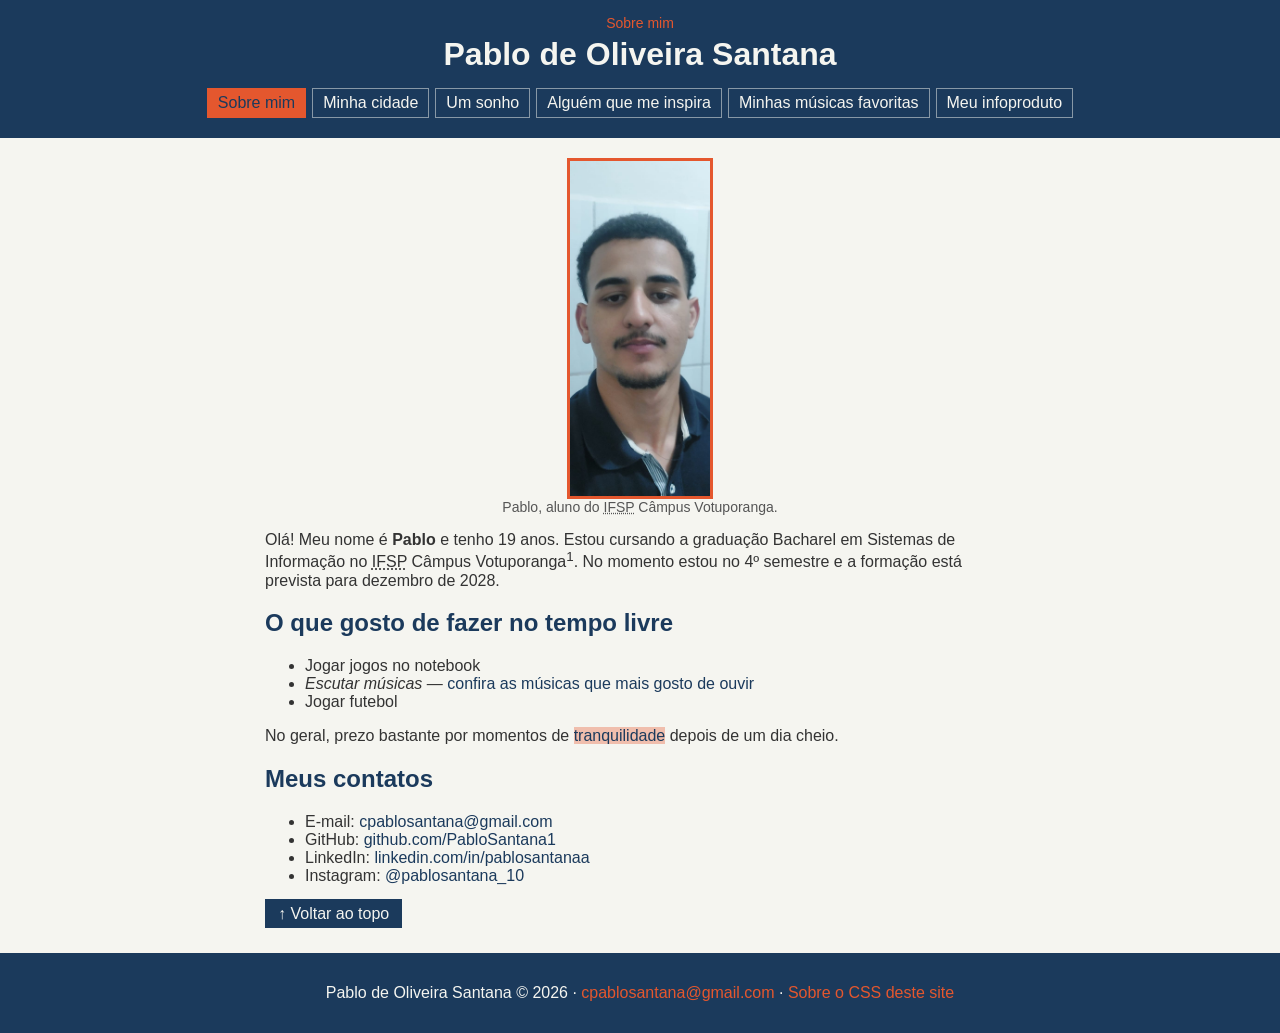
<file: index.html>
<!DOCTYPE html>
<html lang="pt-br">
<head>
  <meta charset="UTF-8">
  <meta name="viewport" content="width=device-width, initial-scale=1.0">
  <title>Pablo de Oliveira Santana — Sobre mim</title>
  <link rel="stylesheet" href="geral.css">
  <link rel="stylesheet" href="index.css">
</head>
<body id="topo">

  <header>
    <p class="eyebrow">Sobre mim</p>
    <h1>Pablo de Oliveira Santana</h1>
    <nav id="site-nav" class="tabs" aria-label="Navegação principal">
      <a href="index.html" class="atual" aria-current="page">Sobre mim</a>
      <a href="cidade.html">Minha cidade</a>
      <a href="sonho.html">Um sonho</a>
      <a href="inspiracao.html">Alguém que me inspira</a>
      <a href="musica.html">Minhas músicas favoritas</a>
      <a href="infoproduto.html">Meu infoproduto</a>
    </nav>
  </header>

  <main>
    <article>
      <figure>
        <img class="foto-perfil" src="img/foto.jpeg" alt="Foto de Pablo de Oliveira Santana">
        <figcaption>Pablo, aluno do <abbr title="Instituto Federal de São Paulo">IFSP</abbr> Câmpus Votuporanga.</figcaption>
      </figure>

      <p>Olá! Meu nome é <strong>Pablo</strong> e tenho 19 anos. Estou cursando a graduação Bacharel em Sistemas de Informação no <abbr title="Instituto Federal de São Paulo">IFSP</abbr> Câmpus Votuporanga<sup>1</sup>. No momento estou no 4º semestre e a formação está prevista para dezembro de 2028.</p>

      <section>
        <h2>O que gosto de fazer no tempo livre</h2>
        <ul>
          <li>Jogar jogos no notebook</li>
          <li><em>Escutar músicas</em> — <a href="musica.html">confira as músicas que mais gosto de ouvir</a></li>
          <li>Jogar futebol</li>
        </ul>
        <p>No geral, prezo bastante por momentos de <mark>tranquilidade</mark> depois de um dia cheio.</p>
      </section>

      <section>
        <h2>Meus contatos</h2>
        <ul>
          <li>E-mail: <a href="mailto:cpablosantana@gmail.com">cpablosantana@gmail.com</a></li>
          <li>GitHub: <a href="https://github.com/PabloSantana1" target="_blank" rel="noopener">github.com/PabloSantana1</a></li>
          <li>LinkedIn: <a href="https://www.linkedin.com/in/pablosantanaa/" target="_blank" rel="noopener">linkedin.com/in/pablosantanaa</a></li>
          <li>Instagram: <a href="https://www.instagram.com/pablosantana_10" target="_blank" rel="noopener">@pablosantana_10</a></li>
        </ul>
      </section>
      <a class="voltar-topo" href="#topo">&uarr; Voltar ao topo</a>
    </article>
  </main>

  <footer>
    <p>Pablo de Oliveira Santana &copy; 2026 · <a href="mailto:cpablosantana@gmail.com">cpablosantana@gmail.com</a> · <a href="sobre-o-css.html">Sobre o CSS deste site</a></p>
  </footer>

</body>
</html>
</file>
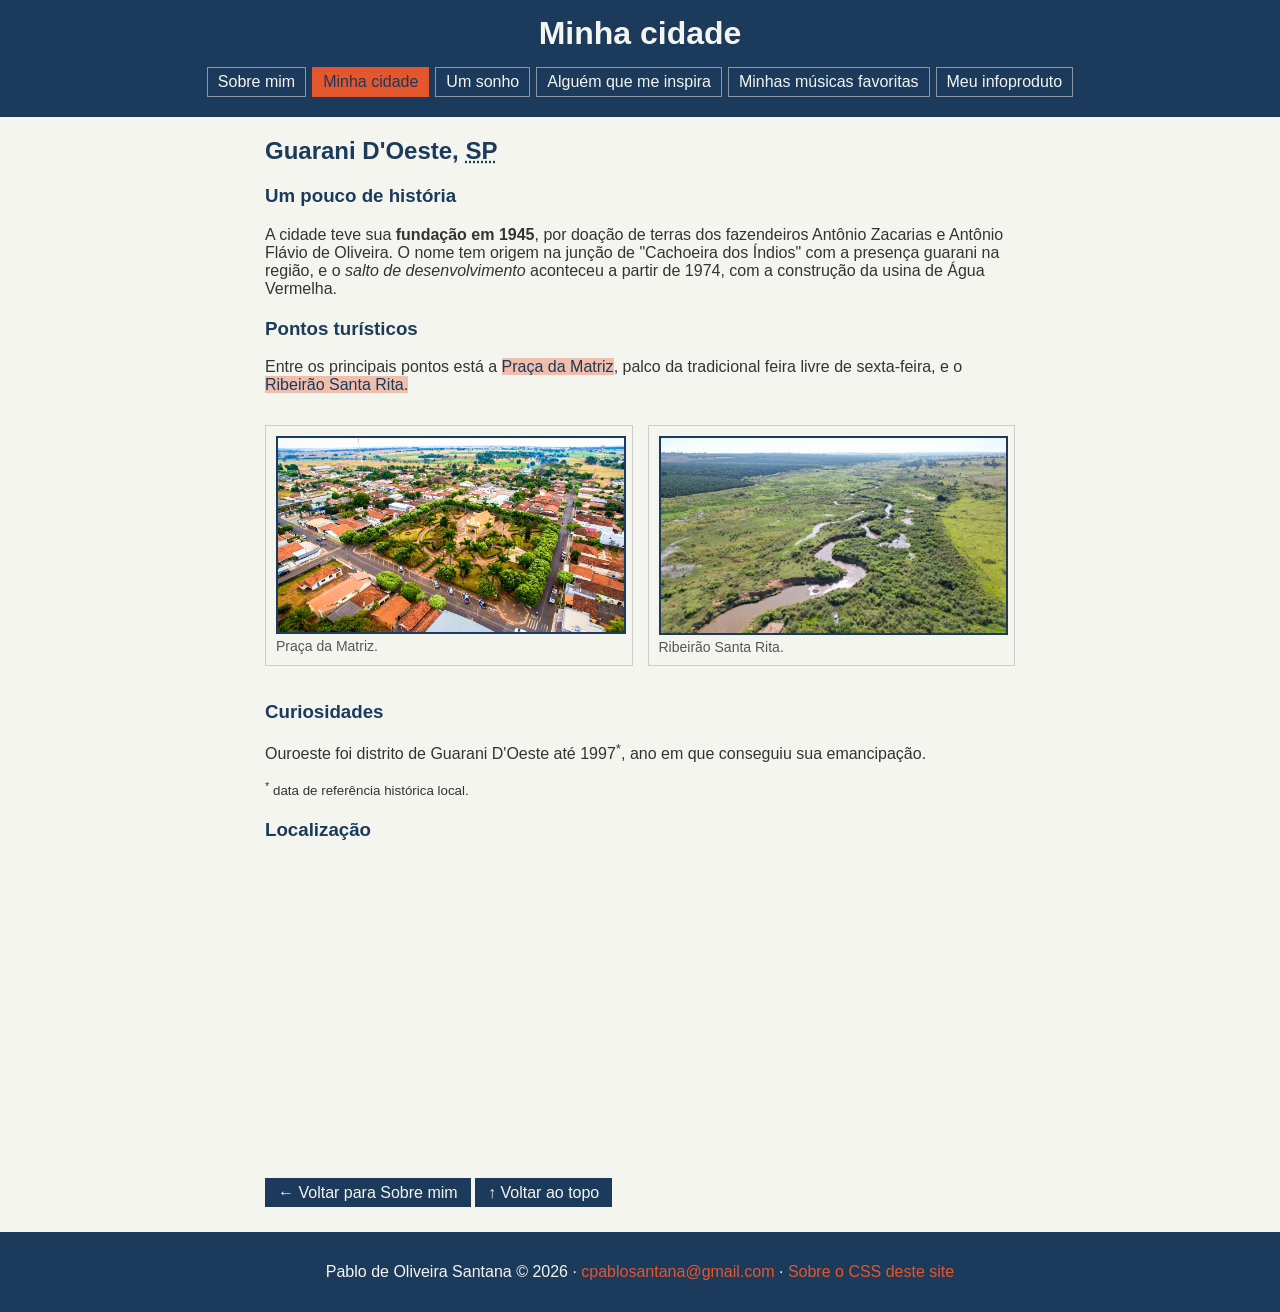
<file: cidade.html>
<!DOCTYPE html>
<html lang="pt-br">
<head>
  <meta charset="UTF-8">
  <meta name="viewport" content="width=device-width, initial-scale=1.0">
  <title>Minha cidade — Guarani D'Oeste</title>
  <link rel="stylesheet" href="geral.css">
  <link rel="stylesheet" href="cidade.css">
</head>
<body id="topo">

  <header>
    <h1>Minha cidade</h1>
    <nav id="site-nav" class="tabs" aria-label="Navegação principal">
      <a href="index.html">Sobre mim</a>
      <a href="cidade.html" class="atual" aria-current="page">Minha cidade</a>
      <a href="sonho.html">Um sonho</a>
      <a href="inspiracao.html">Alguém que me inspira</a>
      <a href="musica.html">Minhas músicas favoritas</a>
      <a href="infoproduto.html">Meu infoproduto</a>
    </nav>
  </header>

  <main>
    <article>
      <h2>Guarani D'Oeste, <abbr title="São Paulo">SP</abbr></h2>

      <section>
        <h3>Um pouco de história</h3>
        <p>A cidade teve sua <strong>fundação em 1945</strong>, por doação de terras dos fazendeiros Antônio Zacarias e Antônio Flávio de Oliveira. O nome tem origem na junção de "Cachoeira dos Índios" com a presença guarani na região, e o <em>salto de desenvolvimento</em> aconteceu a partir de 1974, com a construção da usina de Água Vermelha.</p>
      </section>

      <section>
        <h3>Pontos turísticos</h3>
        <p>Entre os principais pontos está a <mark>Praça da Matriz</mark>, palco da tradicional feira livre de sexta-feira, e o <mark>Ribeirão Santa Rita.</mark></p>

        <div class="galeria-cidade">
          <figure>
            <img class="foto-cidade" src="img/Guarani-d-Oeste.jpg" alt="Vista da Praça da Matriz de Guarani D'Oeste">
            <figcaption>Praça da Matriz.</figcaption>
          </figure>
          <figure>
            <img class="foto-cidade" src="img/ribeirao-santa-rita.jpg" alt="Vista do Ribeirão Santa Rita">
            <figcaption>Ribeirão Santa Rita.</figcaption>
          </figure>
        </div>
      </section>

      <section>
        <h3>Curiosidades</h3>
        <p>Ouroeste foi distrito de Guarani D'Oeste até 1997<sup>*</sup>, ano em que conseguiu sua emancipação.</p>
        <p><small><sup>*</sup> data de referência histórica local.</small></p>
      </section>

      <section>
        <h3>Localização</h3>
        <iframe
          src="https://www.google.com/maps/embed?pb=!1m18!1m12!1m3!1d14989.743225822443!2d-50.34979642897034!3d-20.074061200303095!2m3!1f0!2f0!3f0!3m2!1i1024!2i768!4f13.1!3m3!1m2!1s0x9498161ba22dcd37%3A0x403dbdca52f91fe!2sGuarani%20d'Oeste%2C%20SP%2C%2015680-000!5e0!3m2!1spt-BR!2sbr!4v1787261868713!5m2!1spt-BR!2sbr"
          width="300" height="300" allowfullscreen="" loading="lazy"
          referrerpolicy="strict-origin-when-cross-origin" title="Mapa de Guarani D'Oeste, SP">
        </iframe>
      </section>

      <a class="link-voltar" href="index.html">&larr; Voltar para Sobre mim</a>
      <a class="voltar-topo" href="#topo">&uarr; Voltar ao topo</a>
    </article>
  </main>

  <footer>
    <p>Pablo de Oliveira Santana &copy; 2026 · <a href="mailto:cpablosantana@gmail.com">cpablosantana@gmail.com</a> · <a href="sobre-o-css.html">Sobre o CSS deste site</a></p>
  </footer>

</body>
</html>
</file>
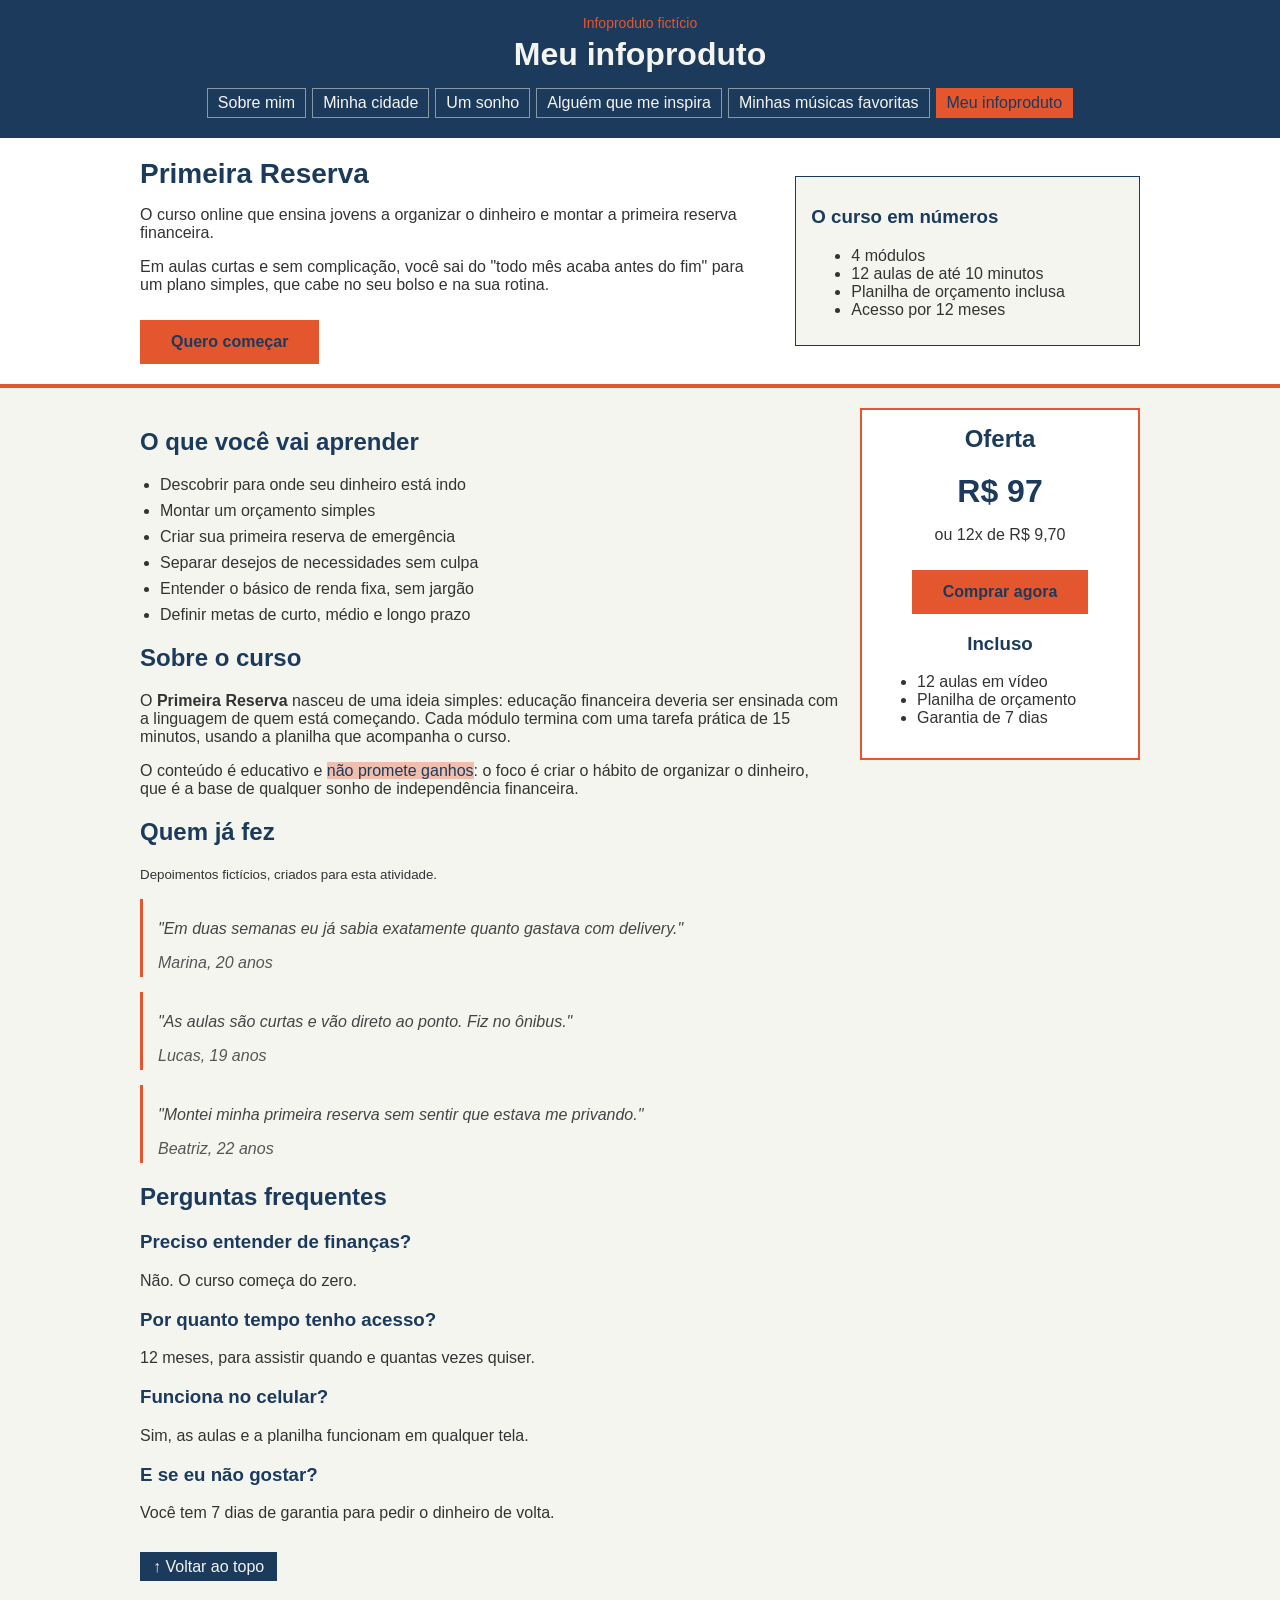
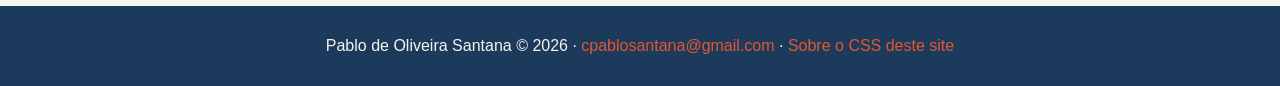
<file: infoproduto.html>
<!DOCTYPE html>
<html lang="pt-br">
<head>
  <meta charset="UTF-8">
  <meta name="viewport" content="width=device-width, initial-scale=1.0">
  <title>Primeira Reserva — Curso de finanças para jovens</title>
  <link rel="stylesheet" href="geral.css">
  <link rel="stylesheet" href="infoproduto.css">
</head>
<body id="topo">

  <header>
    <p class="eyebrow">Infoproduto fictício</p>
    <h1>Meu infoproduto</h1>
    <nav id="site-nav" class="tabs" aria-label="Navegação principal">
      <a href="index.html">Sobre mim</a>
      <a href="cidade.html">Minha cidade</a>
      <a href="sonho.html">Um sonho</a>
      <a href="inspiracao.html">Alguém que me inspira</a>
      <a href="musica.html">Minhas músicas favoritas</a>
      <a href="infoproduto.html" class="atual" aria-current="page">Meu infoproduto</a>
    </nav>
  </header>

  <section class="hero">
    <div class="hero-conteudo">
      <div class="hero-texto">
        <h2>Primeira Reserva</h2>
        <p>O curso online que ensina jovens a organizar o dinheiro e montar a primeira reserva financeira.</p>
        <p class="so-desktop">Em aulas curtas e sem complicação, você sai do "todo mês acaba antes do fim" para um plano simples, que cabe no seu bolso e na sua rotina.</p>
        <a class="botao" href="#oferta">Quero começar</a>
      </div>
      <div class="hero-destaque so-desktop">
        <h3>O curso em números</h3>
        <ul>
          <li>4 módulos</li>
          <li>12 aulas de até 10 minutos</li>
          <li>Planilha de orçamento inclusa</li>
          <li>Acesso por 12 meses</li>
        </ul>
      </div>
    </div>
  </section>

  <section class="oferta-rapida so-mobile">
    <p>Tudo isso por <strong>12x de R$ 9,70</strong></p>
    <a class="botao" href="#oferta">Ver oferta</a>
  </section>

  <div class="pagina">
    <main class="conteudo">

      <section>
        <h2>O que você vai aprender</h2>
        <ul class="beneficios">
          <li>Descobrir para onde seu dinheiro está indo</li>
          <li>Montar um orçamento simples</li>
          <li>Criar sua primeira reserva de emergência</li>
          <li class="so-desktop">Separar desejos de necessidades sem culpa</li>
          <li class="so-desktop">Entender o básico de renda fixa, sem jargão</li>
          <li class="so-desktop">Definir metas de curto, médio e longo prazo</li>
        </ul>
      </section>

      <section class="so-desktop">
        <h2>Sobre o curso</h2>
        <p>O <strong>Primeira Reserva</strong> nasceu de uma ideia simples: educação financeira deveria ser ensinada com a linguagem de quem está começando. Cada módulo termina com uma tarefa prática de 15 minutos, usando a planilha que acompanha o curso.</p>
        <p>O conteúdo é educativo e <mark>não promete ganhos</mark>: o foco é criar o hábito de organizar o dinheiro, que é a base de qualquer sonho de independência financeira.</p>
      </section>

      <section>
        <h2>Quem já fez</h2>
        <p><small>Depoimentos fictícios, criados para esta atividade.</small></p>
        <blockquote>
          <p>"Em duas semanas eu já sabia exatamente quanto gastava com delivery."</p>
          <footer><cite>Marina, 20 anos</cite></footer>
        </blockquote>
        <blockquote class="so-desktop">
          <p>"As aulas são curtas e vão direto ao ponto. Fiz no ônibus."</p>
          <footer><cite>Lucas, 19 anos</cite></footer>
        </blockquote>
        <blockquote class="so-desktop">
          <p>"Montei minha primeira reserva sem sentir que estava me privando."</p>
          <footer><cite>Beatriz, 22 anos</cite></footer>
        </blockquote>
      </section>

      <section>
        <h2>Perguntas frequentes</h2>
        <h3>Preciso entender de finanças?</h3>
        <p>Não. O curso começa do zero.</p>
        <h3>Por quanto tempo tenho acesso?</h3>
        <p>12 meses, para assistir quando e quantas vezes quiser.</p>
        <h3 class="so-desktop">Funciona no celular?</h3>
        <p class="so-desktop">Sim, as aulas e a planilha funcionam em qualquer tela.</p>
        <h3 class="so-desktop">E se eu não gostar?</h3>
        <p class="so-desktop">Você tem 7 dias de garantia para pedir o dinheiro de volta.</p>
      </section>

    </main>

    <aside class="lateral" id="oferta">
      <div class="cartao-preco">
        <h2>Oferta</h2>
        <p class="preco">R$ 97</p>
        <p>ou 12x de R$ 9,70</p>
        <a class="botao" href="#oferta">Comprar agora</a>
        <div class="so-desktop">
          <h3>Incluso</h3>
          <ul>
            <li>12 aulas em vídeo</li>
            <li>Planilha de orçamento</li>
            <li>Garantia de 7 dias</li>
          </ul>
        </div>
      </div>
    </aside>
  </div>

  <p class="rodape-voltar"><a class="voltar-topo" href="#topo">&uarr; Voltar ao topo</a></p>

  <footer>
    <p>Pablo de Oliveira Santana &copy; 2026 · <a href="mailto:cpablosantana@gmail.com">cpablosantana@gmail.com</a> · <a href="sobre-o-css.html">Sobre o CSS deste site</a></p>
  </footer>

</body>
</html>
</file>
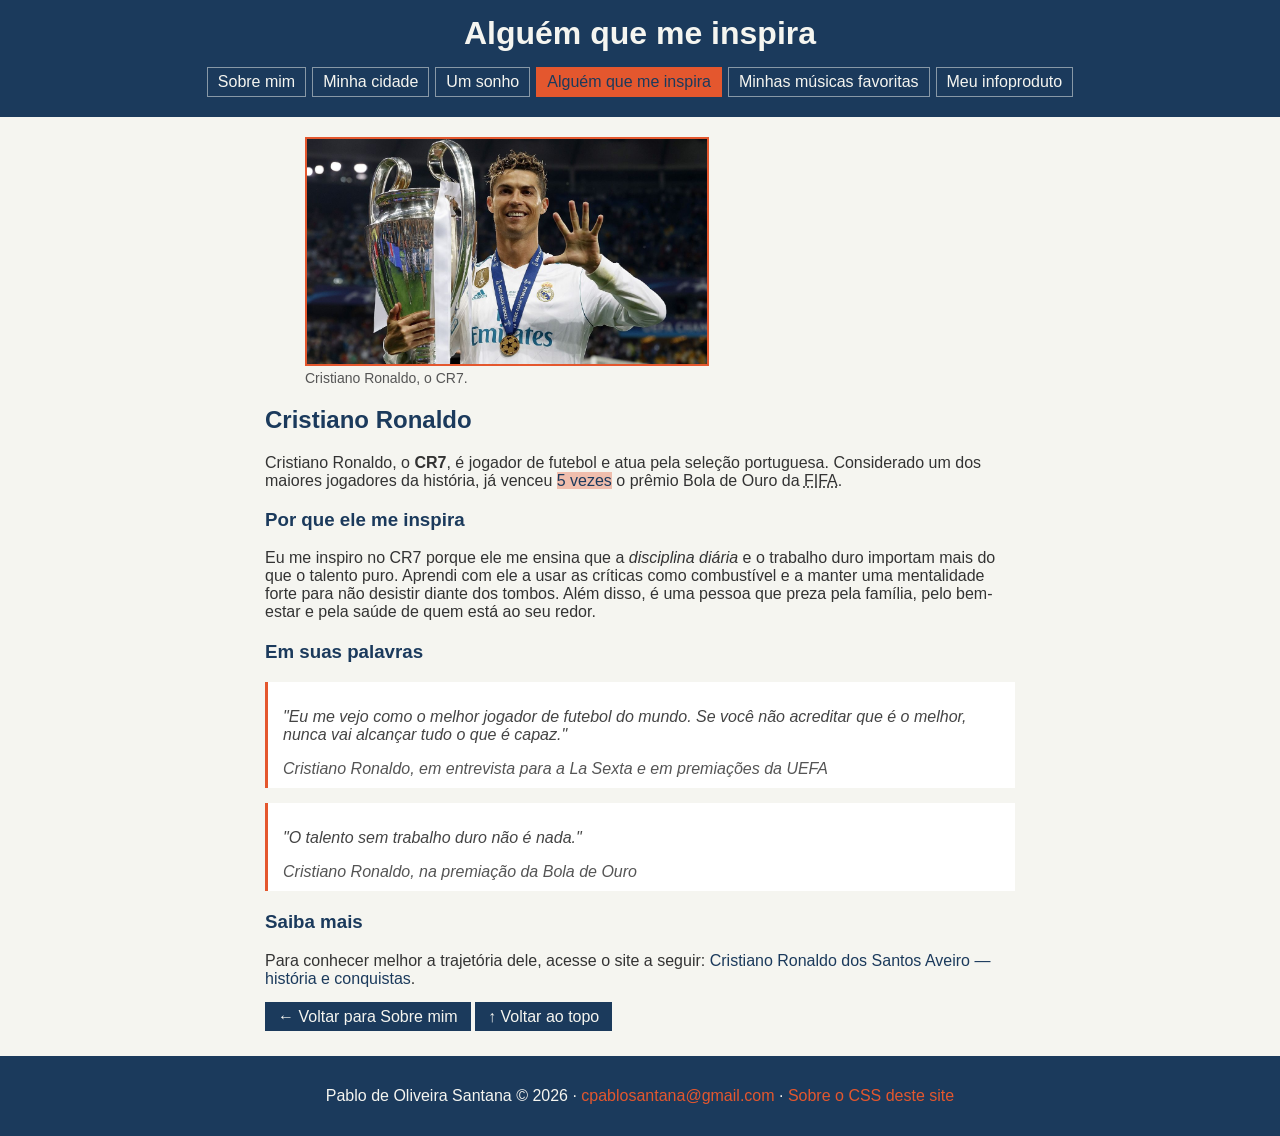
<file: inspiracao.html>
<!DOCTYPE html>
<html lang="pt-br">
<head>
  <meta charset="UTF-8">
  <meta name="viewport" content="width=device-width, initial-scale=1.0">
  <title>Alguém que me inspira — Cristiano Ronaldo</title>
  <link rel="stylesheet" href="geral.css">
  <link rel="stylesheet" href="inspiracao.css">
</head>
<body id="topo">

  <header>
    <h1>Alguém que me inspira</h1>
    <nav id="site-nav" class="tabs" aria-label="Navegação principal">
      <a href="index.html">Sobre mim</a>
      <a href="cidade.html">Minha cidade</a>
      <a href="sonho.html">Um sonho</a>
      <a href="inspiracao.html" class="atual" aria-current="page">Alguém que me inspira</a>
      <a href="musica.html">Minhas músicas favoritas</a>
      <a href="infoproduto.html">Meu infoproduto</a>
    </nav>
  </header>

  <main>
    <article>
      <figure>
        <img class="foto-cr7" src="img/cr7.jpg" alt="Foto de Cristiano Ronaldo">
        <figcaption>Cristiano Ronaldo, o CR7.</figcaption>
      </figure>

      <h2>Cristiano Ronaldo</h2>
      <p>Cristiano Ronaldo, o <strong>CR7</strong>, é jogador de futebol e atua pela seleção portuguesa. Considerado um dos maiores jogadores da história, já venceu <mark>5 vezes</mark> o prêmio Bola de Ouro da <abbr title="Fédération Internationale de Football Association">FIFA</abbr>.</p>

      <section>
        <h3>Por que ele me inspira</h3>
        <p>Eu me inspiro no CR7 porque ele me ensina que a <em>disciplina diária</em> e o trabalho duro importam mais do que o talento puro. Aprendi com ele a usar as críticas como combustível e a manter uma mentalidade forte para não desistir diante dos tombos. Além disso, é uma pessoa que preza pela família, pelo bem-estar e pela saúde de quem está ao seu redor.</p>
      </section>

      <section>
        <h3>Em suas palavras</h3>
        <blockquote cite="https://www.realmadrid.com/pt-PT/o-clube/historia/lendas-futebol/cristiano-ronaldo-dos-santos-aveiro">
          <p>"Eu me vejo como o melhor jogador de futebol do mundo. Se você não acreditar que é o melhor, nunca vai alcançar tudo o que é capaz."</p>
          <footer><cite>Cristiano Ronaldo</cite>, em entrevista para a La Sexta e em premiações da UEFA</footer>
        </blockquote>

        <blockquote cite="https://www.realmadrid.com/pt-PT/o-clube/historia/lendas-futebol/cristiano-ronaldo-dos-santos-aveiro">
          <p>"O talento sem trabalho duro não é nada."</p>
          <footer><cite>Cristiano Ronaldo</cite>, na premiação da Bola de Ouro</footer>
        </blockquote>
      </section>

      <section>
        <h3>Saiba mais</h3>
        <p>Para conhecer melhor a trajetória dele, acesse o site a seguir: <a href="https://www.realmadrid.com/pt-PT/o-clube/historia/lendas-futebol/cristiano-ronaldo-dos-santos-aveiro" target="_blank" rel="noopener">Cristiano Ronaldo dos Santos Aveiro — história e conquistas</a>.</p>
      </section>

      <a class="link-voltar" href="index.html">&larr; Voltar para Sobre mim</a>
      <a class="voltar-topo" href="#topo">&uarr; Voltar ao topo</a>
    </article>
  </main>

  <footer>
    <p>Pablo de Oliveira Santana &copy; 2026 · <a href="mailto:cpablosantana@gmail.com">cpablosantana@gmail.com</a> · <a href="sobre-o-css.html">Sobre o CSS deste site</a></p>
  </footer>

</body>
</html>
</file>
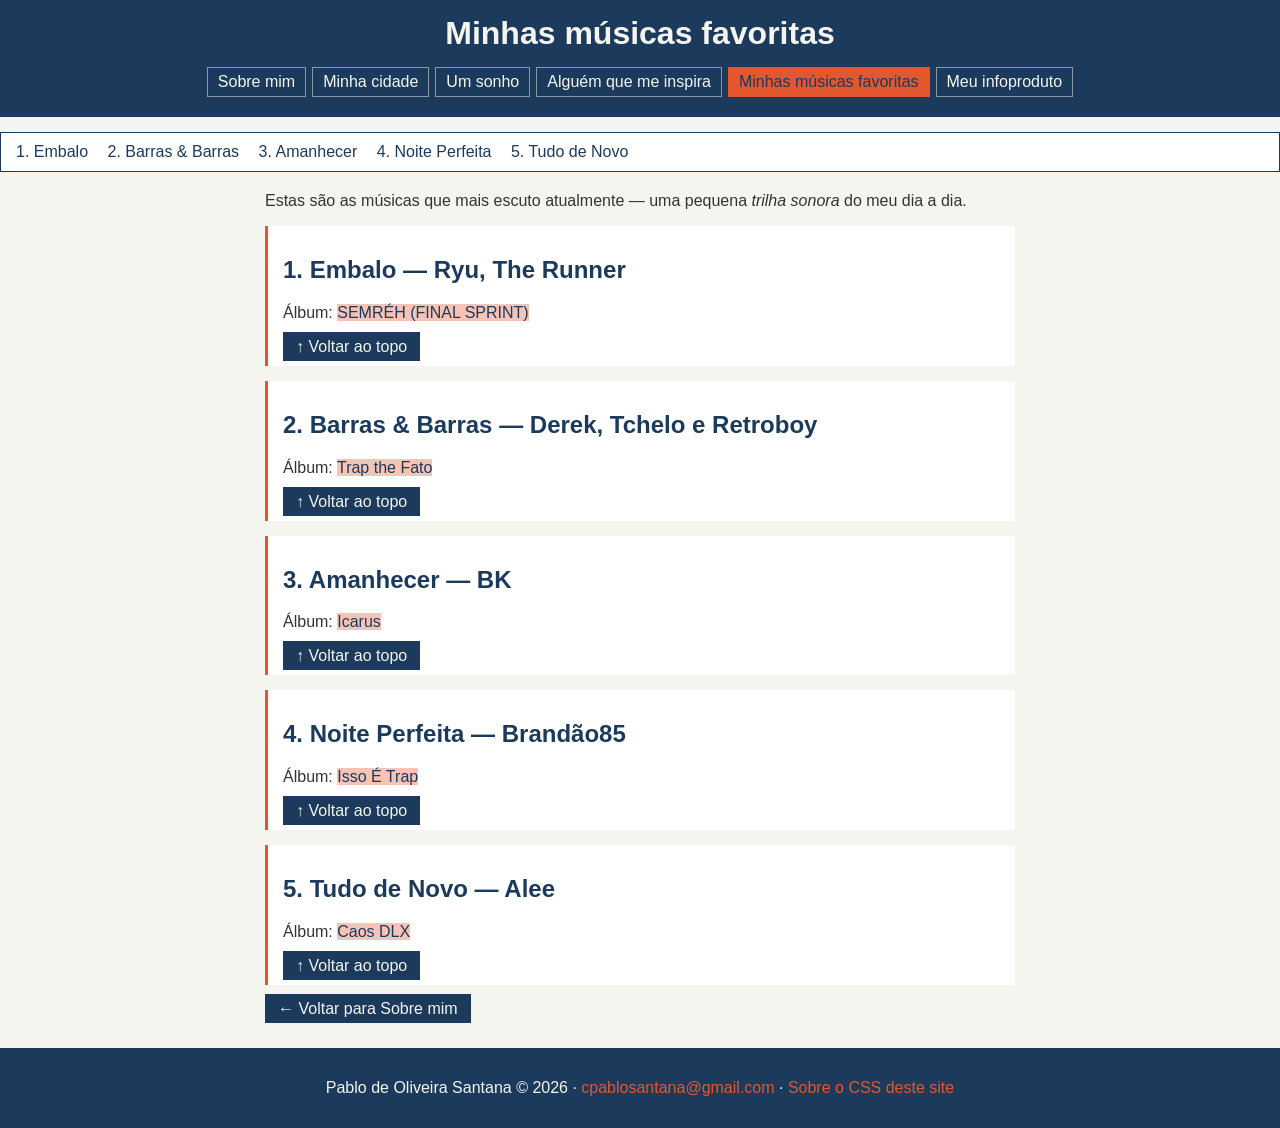
<file: musica.html>
<!DOCTYPE html>
<html lang="pt-br">
<head>
  <meta charset="UTF-8">
  <meta name="viewport" content="width=device-width, initial-scale=1.0">
  <title>Minhas músicas favoritas</title>
  <link rel="stylesheet" href="geral.css">
  <link rel="stylesheet" href="musica.css">
</head>
<body id="topo">

  <header>
    <h1>Minhas <strong>músicas favoritas</strong></h1>
    <nav id="site-nav" class="tabs" aria-label="Navegação principal">
      <a href="index.html">Sobre mim</a>
      <a href="cidade.html">Minha cidade</a>
      <a href="sonho.html">Um sonho</a>
      <a href="inspiracao.html">Alguém que me inspira</a>
      <a href="musica.html" class="atual" aria-current="page">Minhas músicas favoritas</a>
      <a href="infoproduto.html">Meu infoproduto</a>
    </nav>
  </header>

  <nav class="menu-tema" aria-label="Navegação para os blocos de músicas">
    <ul>
      <li><a href="#musica1">1. Embalo</a></li>
      <li><a href="#musica2">2. Barras &amp; Barras</a></li>
      <li><a href="#musica3">3. Amanhecer</a></li>
      <li><a href="#musica4">4. Noite Perfeita</a></li>
      <li><a href="#musica5">5. Tudo de Novo</a></li>
    </ul>
  </nav>

  <main>
    <p>Estas são as músicas que mais escuto atualmente — uma pequena <em>trilha sonora</em> do meu dia a dia.</p>

    <section class="faixa" id="musica1">
      <h2>1. Embalo — Ryu, The Runner</h2>
      <p>Álbum: <mark>SEMRÉH (FINAL SPRINT)</mark></p>
      <a class="voltar-topo" href="#topo">&uarr; Voltar ao topo</a>
    </section>

    <section class="faixa" id="musica2">
      <h2>2. Barras &amp; Barras — Derek, Tchelo e Retroboy</h2>
      <p>Álbum: <mark>Trap the Fato</mark></p>
      <a class="voltar-topo" href="#topo">&uarr; Voltar ao topo</a>
    </section>

    <section class="faixa" id="musica3">
      <h2>3. Amanhecer — BK</h2>
      <p>Álbum: <mark>Icarus</mark></p>
      <a class="voltar-topo" href="#topo">&uarr; Voltar ao topo</a>
    </section>

    <section class="faixa" id="musica4">
      <h2>4. Noite Perfeita — Brandão85</h2>
      <p>Álbum: <mark>Isso É Trap</mark></p>
      <a class="voltar-topo" href="#topo">&uarr; Voltar ao topo</a>
    </section>

    <section class="faixa" id="musica5">
      <h2>5. Tudo de Novo — Alee</h2>
      <p>Álbum: <mark>Caos DLX</mark></p>
      <a class="voltar-topo" href="#topo">&uarr; Voltar ao topo</a>
    </section>

    <a class="link-voltar" href="index.html">&larr; Voltar para Sobre mim</a>
  </main>

  <footer>
    <p>Pablo de Oliveira Santana &copy; 2026 · <a href="mailto:cpablosantana@gmail.com">cpablosantana@gmail.com</a> · <a href="sobre-o-css.html">Sobre o CSS deste site</a></p>
  </footer>

</body>
</html>
</file>
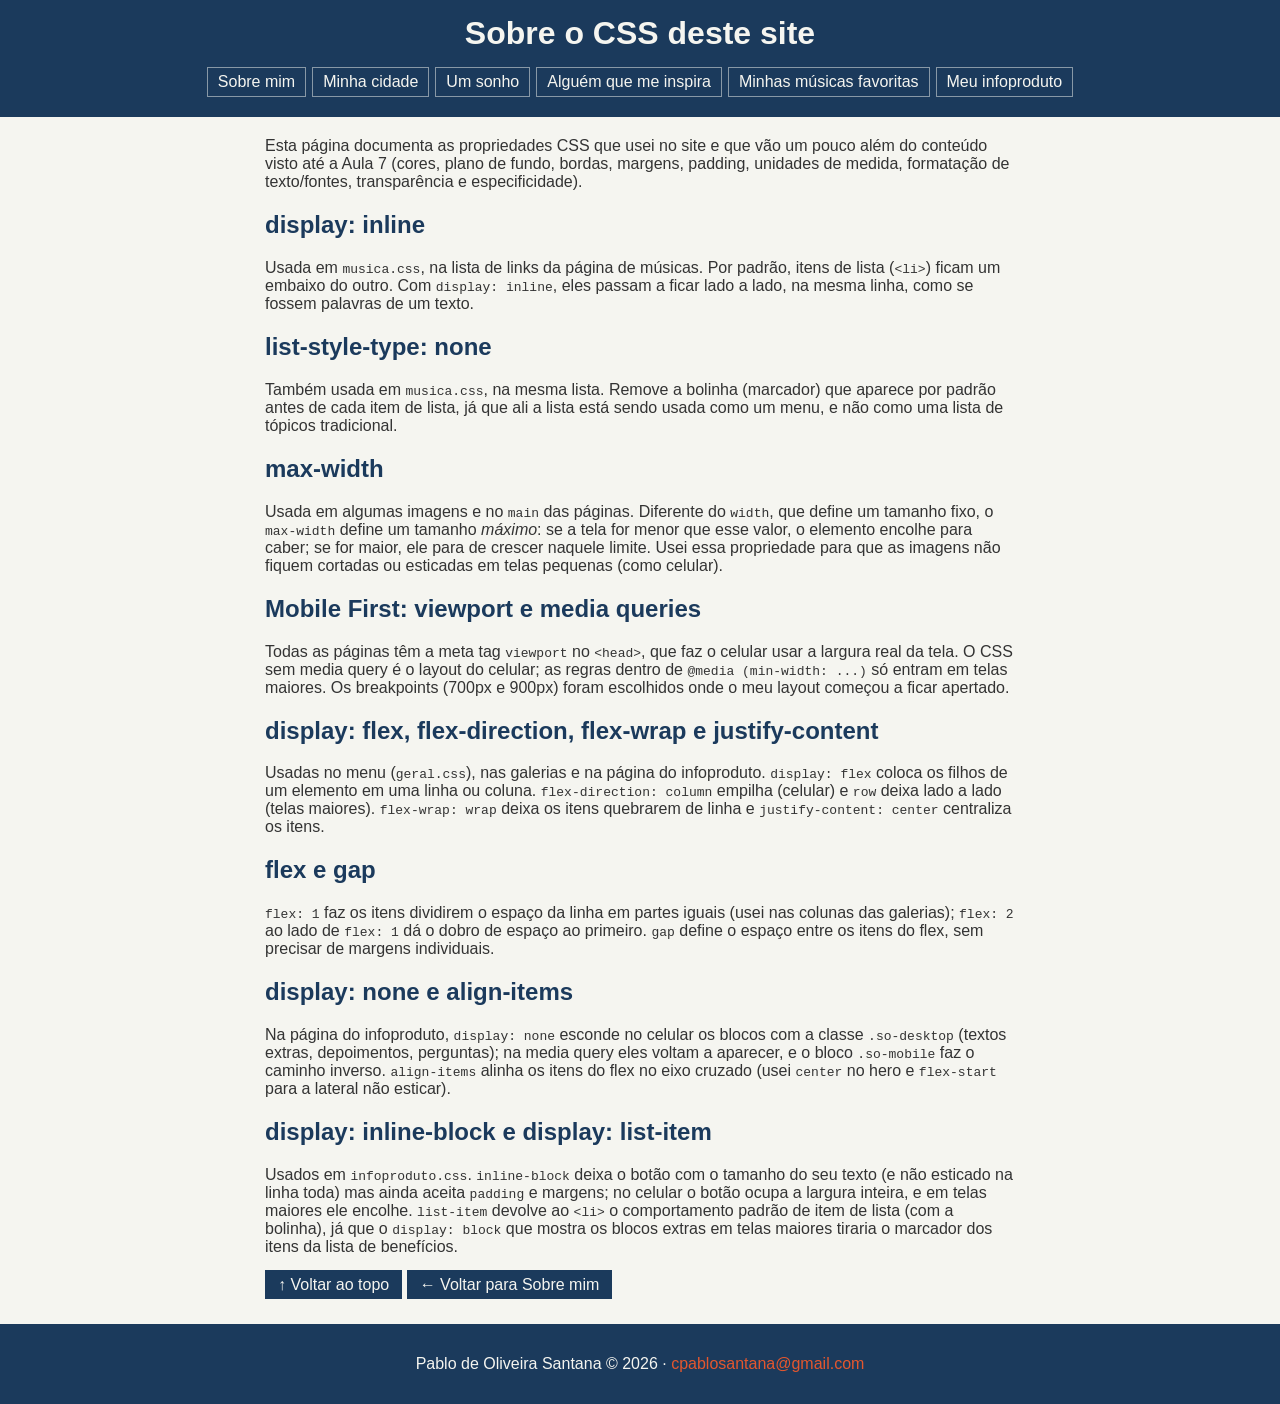
<file: sobre-o-css.html>
<!DOCTYPE html>
<html lang="pt-br">
<head>
  <meta charset="UTF-8">
  <meta name="viewport" content="width=device-width, initial-scale=1.0">
  <title>Sobre o CSS deste site</title>
  <link rel="stylesheet" href="geral.css">
</head>
<body id="topo">

  <header>
    <h1>Sobre o CSS deste site</h1>
    <nav id="site-nav" class="tabs" aria-label="Navegação principal">
      <a href="index.html">Sobre mim</a>
      <a href="cidade.html">Minha cidade</a>
      <a href="sonho.html">Um sonho</a>
      <a href="inspiracao.html">Alguém que me inspira</a>
      <a href="musica.html">Minhas músicas favoritas</a>
      <a href="infoproduto.html">Meu infoproduto</a>
    </nav>
  </header>

  <main>
    <article>
      <p>Esta página documenta as propriedades CSS que usei no site e que vão um pouco além do conteúdo
      visto até a Aula 7 (cores, plano de fundo, bordas, margens, padding, unidades de medida,
      formatação de texto/fontes, transparência e especificidade).</p>

      <section>
        <h2>display: inline</h2>
        <p>Usada em <code>musica.css</code>, na lista de links da página de músicas. Por padrão, itens de
        lista (<code>&lt;li&gt;</code>) ficam um embaixo do outro. Com <code>display: inline</code>, eles
        passam a ficar lado a lado, na mesma linha, como se fossem palavras de um texto.</p>
      </section>

      <section>
        <h2>list-style-type: none</h2>
        <p>Também usada em <code>musica.css</code>, na mesma lista. Remove a bolinha (marcador) que aparece
        por padrão antes de cada item de lista, já que ali a lista está sendo usada como um menu, e não como
        uma lista de tópicos tradicional.</p>
      </section>

      <section>
        <h2>max-width</h2>
        <p>Usada em algumas imagens e no <code>main</code> das páginas. Diferente do <code>width</code>, que
        define um tamanho fixo, o <code>max-width</code> define um tamanho <em>máximo</em>: se a tela for
        menor que esse valor, o elemento encolhe para caber; se for maior, ele para de crescer naquele
        limite. Usei essa propriedade para que as imagens não fiquem cortadas ou esticadas em telas
        pequenas (como celular).</p>
      </section>

      <section>
        <h2>Mobile First: viewport e media queries</h2>
        <p>Todas as páginas têm a meta tag <code>viewport</code> no <code>&lt;head&gt;</code>, que faz o
        celular usar a largura real da tela. O CSS sem media query é o layout do celular; as regras
        dentro de <code>@media (min-width: ...)</code> só entram em telas maiores. Os breakpoints
        (700px e 900px) foram escolhidos onde o meu layout começou a ficar apertado.</p>
      </section>

      <section>
        <h2>display: flex, flex-direction, flex-wrap e justify-content</h2>
        <p>Usadas no menu (<code>geral.css</code>), nas galerias e na página do infoproduto.
        <code>display: flex</code> coloca os filhos de um elemento em uma linha ou coluna.
        <code>flex-direction: column</code> empilha (celular) e <code>row</code> deixa lado a lado
        (telas maiores). <code>flex-wrap: wrap</code> deixa os itens quebrarem de linha e
        <code>justify-content: center</code> centraliza os itens.</p>
      </section>

      <section>
        <h2>flex e gap</h2>
        <p><code>flex: 1</code> faz os itens dividirem o espaço da linha em partes iguais (usei nas
        colunas das galerias); <code>flex: 2</code> ao lado de <code>flex: 1</code> dá o dobro de
        espaço ao primeiro. <code>gap</code> define o espaço entre os itens do flex, sem precisar de
        margens individuais.</p>
      </section>

      <section>
        <h2>display: none e align-items</h2>
        <p>Na página do infoproduto, <code>display: none</code> esconde no celular os blocos com a
        classe <code>.so-desktop</code> (textos extras, depoimentos, perguntas); na media query eles
        voltam a aparecer, e o bloco <code>.so-mobile</code> faz o caminho inverso.
        <code>align-items</code> alinha os itens do flex no eixo cruzado (usei <code>center</code> no
        hero e <code>flex-start</code> para a lateral não esticar).</p>
      </section>

      <section>
        <h2>display: inline-block e display: list-item</h2>
        <p>Usados em <code>infoproduto.css</code>. <code>inline-block</code> deixa o botão com o tamanho
        do seu texto (e não esticado na linha toda) mas ainda aceita <code>padding</code> e margens;
        no celular o botão ocupa a largura inteira, e em telas maiores ele encolhe.
        <code>list-item</code> devolve ao <code>&lt;li&gt;</code> o comportamento padrão de item de
        lista (com a bolinha), já que o <code>display: block</code> que mostra os blocos extras em
        telas maiores tiraria o marcador dos itens da lista de benefícios.</p>
      </section>

      <a class="voltar-topo" href="#topo">&uarr; Voltar ao topo</a>
      <a class="link-voltar" href="index.html">&larr; Voltar para Sobre mim</a>
    </article>
  </main>

  <footer>
    <p>Pablo de Oliveira Santana &copy; 2026 · <a href="mailto:cpablosantana@gmail.com">cpablosantana@gmail.com</a></p>
  </footer>

</body>
</html>
</file>
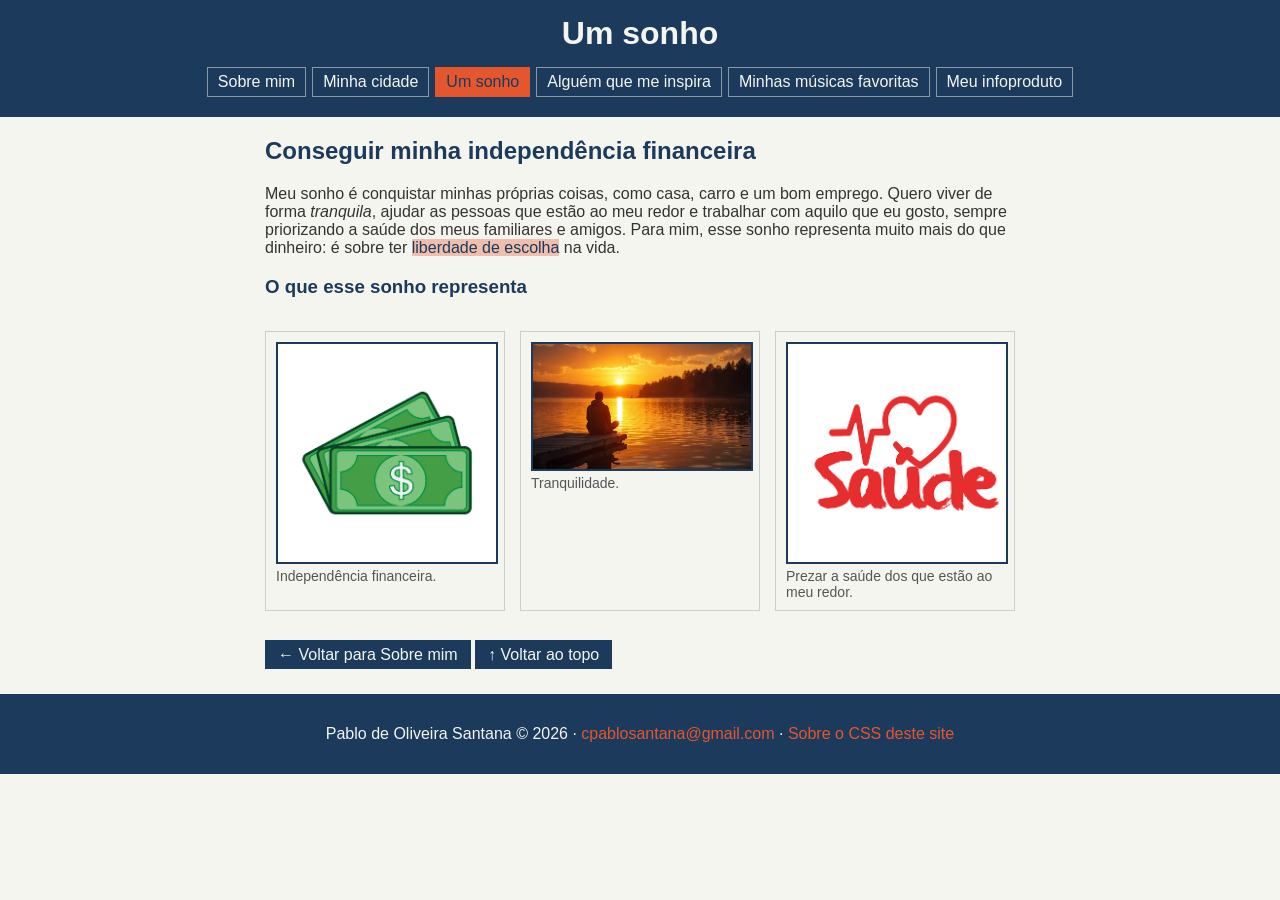
<file: sonho.html>
<!DOCTYPE html>
<html lang="pt-br">
<head>
  <meta charset="UTF-8">
  <meta name="viewport" content="width=device-width, initial-scale=1.0">
  <title>Um sonho — Independência financeira</title>
  <link rel="stylesheet" href="geral.css">
  <link rel="stylesheet" href="sonho.css">
</head>
<body id="topo">

  <header>
    <h1>Um sonho</h1>
    <nav id="site-nav" class="tabs" aria-label="Navegação principal">
      <a href="index.html">Sobre mim</a>
      <a href="cidade.html">Minha cidade</a>
      <a href="sonho.html" class="atual" aria-current="page">Um sonho</a>
      <a href="inspiracao.html">Alguém que me inspira</a>
      <a href="musica.html">Minhas músicas favoritas</a>
      <a href="infoproduto.html">Meu infoproduto</a>
    </nav>
  </header>

  <main>
    <article>
      <h2>Conseguir minha <strong>independência financeira</strong></h2>

      <p>Meu sonho é conquistar minhas próprias coisas, como casa, carro e um bom emprego. Quero viver de forma <em>tranquila</em>, ajudar as pessoas que estão ao meu redor e trabalhar com aquilo que eu gosto, sempre priorizando a saúde dos meus familiares e amigos. Para mim, esse sonho representa muito mais do que dinheiro: é sobre ter <mark>liberdade de escolha</mark> na vida.</p>

      <section>
        <h3>O que esse sonho representa</h3>
        <div class="galeria-sonho">
          <figure>
            <img class="foto-sonho" src="img/dinheiro.png" alt="Ilustração representando estabilidade e independência financeira">
            <figcaption>Independência financeira.</figcaption>
          </figure>

          <figure>
            <img class="foto-sonho" src="img/tranquilidade.jpg" alt="Ilustração representando tranquilidade e paz de espírito">
            <figcaption>Tranquilidade.</figcaption>
          </figure>

          <figure>
            <img class="foto-sonho" src="img/saude.png" alt="Ilustração representando cuidado com a saúde da família">
            <figcaption>Prezar a saúde dos que estão ao meu redor.</figcaption>
          </figure>
        </div>
      </section>

      <a class="link-voltar" href="index.html">&larr; Voltar para Sobre mim</a>
      <a class="voltar-topo" href="#topo">&uarr; Voltar ao topo</a>
    </article>
  </main>

  <footer>
    <p>Pablo de Oliveira Santana &copy; 2026 · <a href="mailto:cpablosantana@gmail.com">cpablosantana@gmail.com</a> · <a href="sobre-o-css.html">Sobre o CSS deste site</a></p>
  </footer>

</body>
</html>
</file>
<file: geral.css>
body {
  margin: 0;
  padding: 0;
  font-family: Verdana, Arial, sans-serif;
  background-color: #F5F5F0;
  color: #333333;
}

a {
  color: #1B3A5C;
  text-decoration: none;
}

h1, h2, h3 {
  color: #1B3A5C;
}

header {
  background-color: #1B3A5C;
  color: #F5F5F0;
  padding: 15px;
  text-align: center;
}

header h1 {
  color: #F5F5F0;
  margin: 0 0 10px 0;
}

.eyebrow {
  color: #E4572E;
  font-size: 14px;
  margin: 0 0 5px 0;
}

#site-nav {
  padding: 5px 0;
}

/* Mobile: itens empilhados (vertical) */
.tabs {
  display: flex;
  flex-direction: column;
  gap: 6px;
}

.tabs a {
  color: #F5F5F0;
  border: 1px solid rgba(245, 245, 240, 0.5);
  padding: 8px 10px;
}

.tabs a.atual {
  background-color: #E4572E;
  border-color: #E4572E;
  color: #1B3A5C;
}

.tabs a:hover {
  background-color: #E4572E;
  border-color: #E4572E;
  color: #1B3A5C;
}

main {
  width: 90%;
  max-width: 750px;
  margin: 20px auto;
}

article section {
  margin-bottom: 20px;
}

mark {
  background-color: rgba(228, 87, 46, 0.35);
  color: #1B3A5C;
}

figcaption {
  color: #555555;
  font-size: 14px;
}

blockquote {
  border-left: 3px solid #E4572E;
  margin: 15px 0;
  padding: 5px 0 5px 15px;
  color: #444444;
  font-style: italic;
}

blockquote footer {
  background-color: transparent;
  color: #555555;
  padding: 0;
  margin: 5px 0 0 0;
  text-align: left;
}


.voltar-topo,
.link-voltar {
  margin-top: 15px;
  padding: 5px 12px;
  background-color: #1B3A5C;
  color: #F5F5F0;
  border: 1px solid #1B3A5C;
}

.voltar-topo:hover,
.link-voltar:hover {
  background-color: #E4572E;
  border-color: #E4572E;
  color: #1B3A5C;
}

footer {
  background-color: #1B3A5C;
  color: #F5F5F0;
  text-align: center;
  padding: 15px;
  margin-top: 30px;
}

footer a {
  color: #E4572E;
}

/* Telas maiores: menu horizontal (breakpoint 700px) */
@media (min-width: 700px) {
  .tabs {
    flex-direction: row;
    flex-wrap: wrap;
    justify-content: center;
  }

  .tabs a {
    padding: 5px 10px;
  }
}
</file>
<file: index.css>
figure {
  margin: 15px 0;
  display: flex;
  flex-direction: column;

  align-items: center;
}

.foto-perfil {
  width: 140px;
  height: auto;
  max-width: 100%;
  border: 3px solid #E4572E;

}
</file>
<file: cidade.css>
/* cidade.css - especifico da pagina "Minha cidade" */

.foto-cidade {
  width: 100%;
  height: auto;
  border: 2px solid #1B3A5C;
}


.galeria-cidade figure {
  margin: 15px 0;
  padding: 10px;
  border: 1px solid #cccccc;
}

iframe {
  border: 0;
  max-width: 100%;
}

/* 2 colunas a partir de 700px */
@media (min-width: 700px) {
  .galeria-cidade {
    display: flex;
    gap: 15px;
  }

  .galeria-cidade figure {
    flex: 1;
  }
}
</file>
<file: infoproduto.css>
/* infoproduto.css - pagina de venda (Mobile First) */

/* ---------- Base: layout do celular ---------- */
.hero {
  background-color: #ffffff;
  border-bottom: 4px solid #E4572E;
  padding: 20px 15px;
  text-align: center;
}

.hero-conteudo {
  display: flex;
  flex-direction: column;
  gap: 15px;
  width: 100%;
  max-width: 1000px;
  margin: 0 auto;
}

.hero h2 {
  margin: 0 0 10px 0;
  font-size: 28px;
}

.hero-destaque {
  background-color: #F5F5F0;
  border: 1px solid #1B3A5C;
  padding: 10px 15px;
  text-align: left;
}

.botao {
  display: block;
  background-color: #E4572E;
  color: #1B3A5C;
  border: 1px solid #E4572E;
  padding: 12px;
  margin-top: 10px;
  text-align: center;
  font-weight: bold;
}

.botao:hover {
  background-color: #1B3A5C;
  border-color: #1B3A5C;
  color: #F5F5F0;
}

.oferta-rapida {
  background-color: #1B3A5C;
  color: #F5F5F0;
  padding: 15px;
  text-align: center;
}

.oferta-rapida p {
  margin: 0;
}

/* Conteudo + lateral: no celular ficam empilhados */
.pagina {
  display: flex;
  flex-direction: column;
  gap: 20px;
  width: 90%;
  max-width: 1000px;
  margin: 20px auto;
}

.pagina main {
  width: auto;
  margin: 0;
}

.beneficios {
  margin: 0;
  padding-left: 20px;
}

.beneficios li {
  margin-bottom: 8px;
}

.cartao-preco {
  background-color: #ffffff;
  border: 2px solid #E4572E;
  padding: 15px;
  text-align: center;
}

.cartao-preco h2 {
  margin-top: 0;
}

.cartao-preco ul {
  text-align: left;
}

.preco {
  font-size: 32px;
  font-weight: bold;
  color: #1B3A5C;
  margin: 5px 0;
}

.rodape-voltar {
  width: 90%;
  max-width: 1000px;
  margin: 0 auto;
}

/* Conteudo que so aparece em telas maiores */
.so-desktop {
  display: none;
}

/* ---------- Breakpoint 1: 700px ---------- */
@media (min-width: 700px) {
  .so-mobile {
    display: none;
  }

  .so-desktop {
    display: block;
  }

  li.so-desktop {
    display: list-item;
  }

  .hero {
    text-align: left;
  }

  .hero-conteudo {
    flex-direction: row;
    align-items: center;
    gap: 30px;
  }

  .hero-texto {
    flex: 2;
  }

  .hero-destaque {
    flex: 1;
  }

  .botao {
    display: inline-block;
    padding: 12px 30px;
  }
}

/* ---------- Breakpoint 2: 900px (sidebar) ---------- */
@media (min-width: 900px) {
  .pagina {
    flex-direction: row;
    align-items: flex-start;
  }

  .conteudo {
    flex: 1;
  }

  .lateral {
    width: 280px;
  }
}
</file>
<file: inspiracao.css>
.foto-cr7 {
  width: 400px;
  height: auto;
  max-width: 100%;
  border: 2px solid #E4572E;
}

blockquote {
  background-color: #ffffff;
  padding: 10px 15px;
  margin: 15px 0;
}
</file>
<file: musica.css>
/* musica.css - especifico da pagina tematica "Minhas musicas favoritas" */

.menu-tema {
  background-color: #ffffff;
  border: 1px solid #1B3A5C;
  padding: 10px 15px;
  margin: 15px 0;
}

.menu-tema ul {
  list-style-type: none;
  margin: 0;
  padding: 0;
}

.menu-tema li {
  display: inline;
  margin-right: 15px;
}

.menu-tema a:hover {
  color: #E4572E;
}

.faixa {
  border-left: 3px solid #E4572E;
  background-color: #ffffff;
  padding: 10px 15px;
  margin-bottom: 15px;
}
</file>
<file: sonho.css>
/* sonho.css - especifico da pagina "Um sonho" */

.foto-sonho {
  width: 100%;
  height: auto;
  border: 2px solid #1B3A5C;
}

.galeria-sonho figure {
  margin: 15px 0;
  padding: 10px;
  border: 1px solid #cccccc;
}

/* 3 colunas a partir de 700px */
@media (min-width: 700px) {
  .galeria-sonho {
    display: flex;
    gap: 15px;
  }

  .galeria-sonho figure {
    flex: 1;
    margin: 15px 0;
  }
}
</file>
